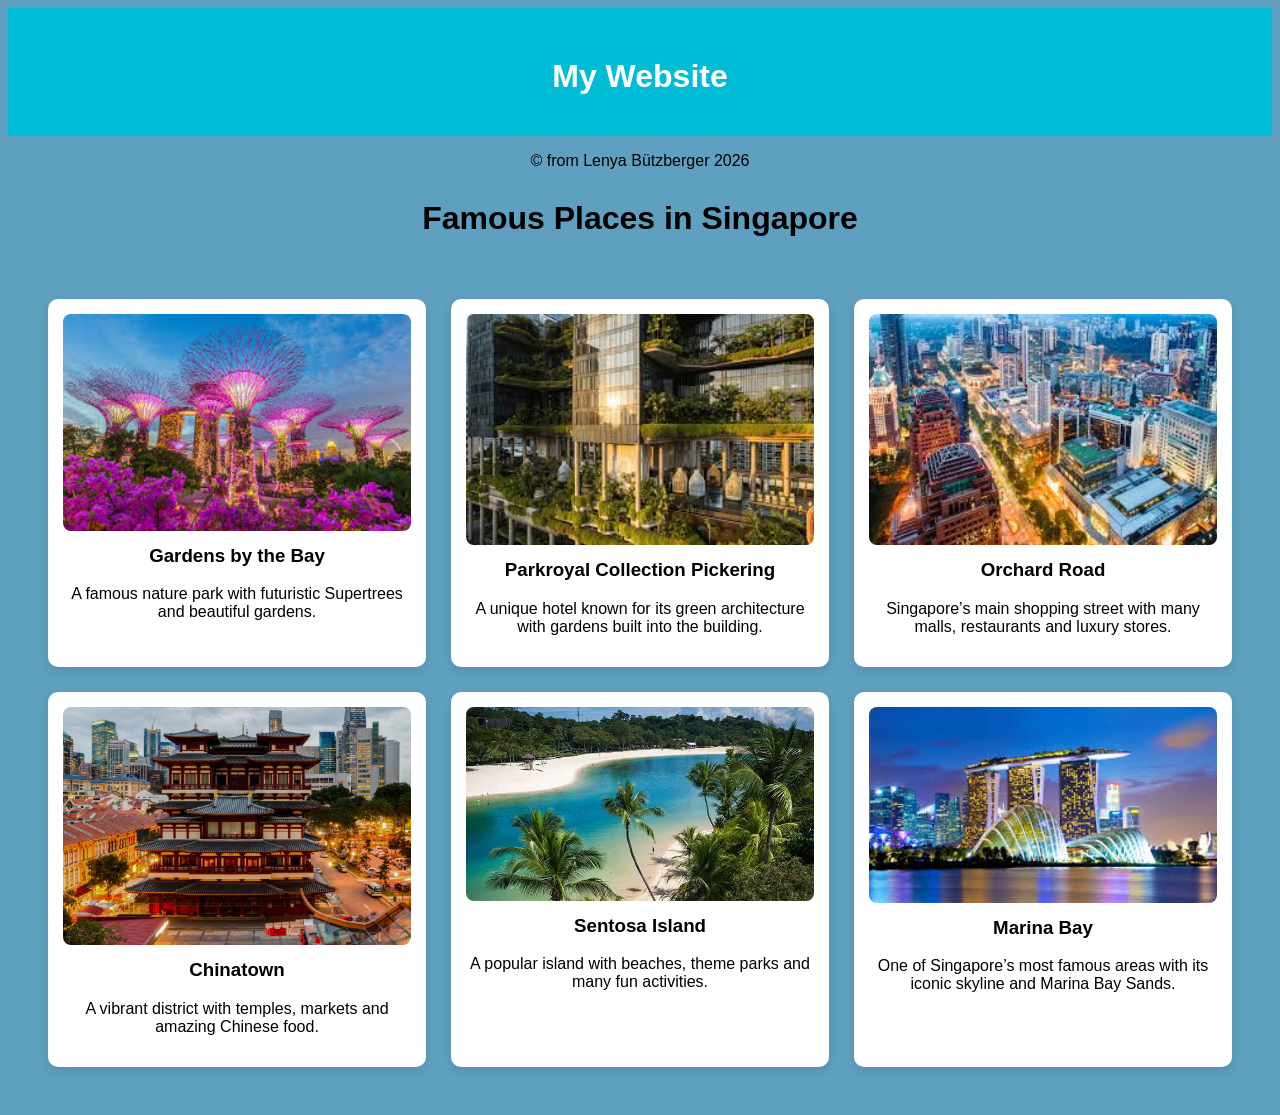
<file: index.html>
<!DOCTYPE html>
<html lang="en">
<head>
<title>Places in Singapore</title>

<link rel="stylesheet" href="index-style.css">

</head>

<body>
<header>
    <h1>My Website</h1>
</header>

<footer>
    <p>© from Lenya Bützberger 2026</p>
</footer>

<h1>Famous Places in Singapore</h1>

<div class="grid">

<div class="place">
<a href="garden-by-the-bay.html"><img src="images/Garden-by-the-Bay.jpeg" alt="Gardens by the Bay"></a>
<h3>Gardens by the Bay</h3>
<p>A famous nature park with futuristic Supertrees and beautiful gardens.</p>
</div>

<div class="place">
<a href="parkroyal-collection-pickering.html"><img src="images/Parkroyal-Collection-Pickering.jpeg" alt="Parkroyal Collection Pickering"></a>
<h3>Parkroyal Collection Pickering</h3>
<p>A unique hotel known for its green architecture with gardens built into the building.</p>
</div>

<div class="place">
<a href="orchard-road.html"><img src="images/Orchard-Road.jpeg" alt="Orchard Road"></a>
<h3>Orchard Road</h3>
<p>Singapore’s main shopping street with many malls, restaurants and luxury stores.</p>
</div>

<div class="place">
<a href="chinatown.html"><img src="images/Chinatown.jpg" alt="Chinatown"></a>
<h3>Chinatown</h3>
<p>A vibrant district with temples, markets and amazing Chinese food.</p>
</div>

<div class="place">
<a href="sentosa-island.html"><img src="images/Sentosa-Island.jpg" alt="Sentosa Island"></a>
<h3>Sentosa Island</h3>
<p>A popular island with beaches, theme parks and many fun activities.</p>
</div>

<div class="place">
<a href="marina.html"><img src="images/Marina-Bay.jpeg" alt="Marina Bay"></a>
<h3>Marina Bay</h3>
<p>One of Singapore’s most famous areas with its iconic skyline and Marina Bay Sands.</p>
</div>





</div>

</body>
</html>
</file>
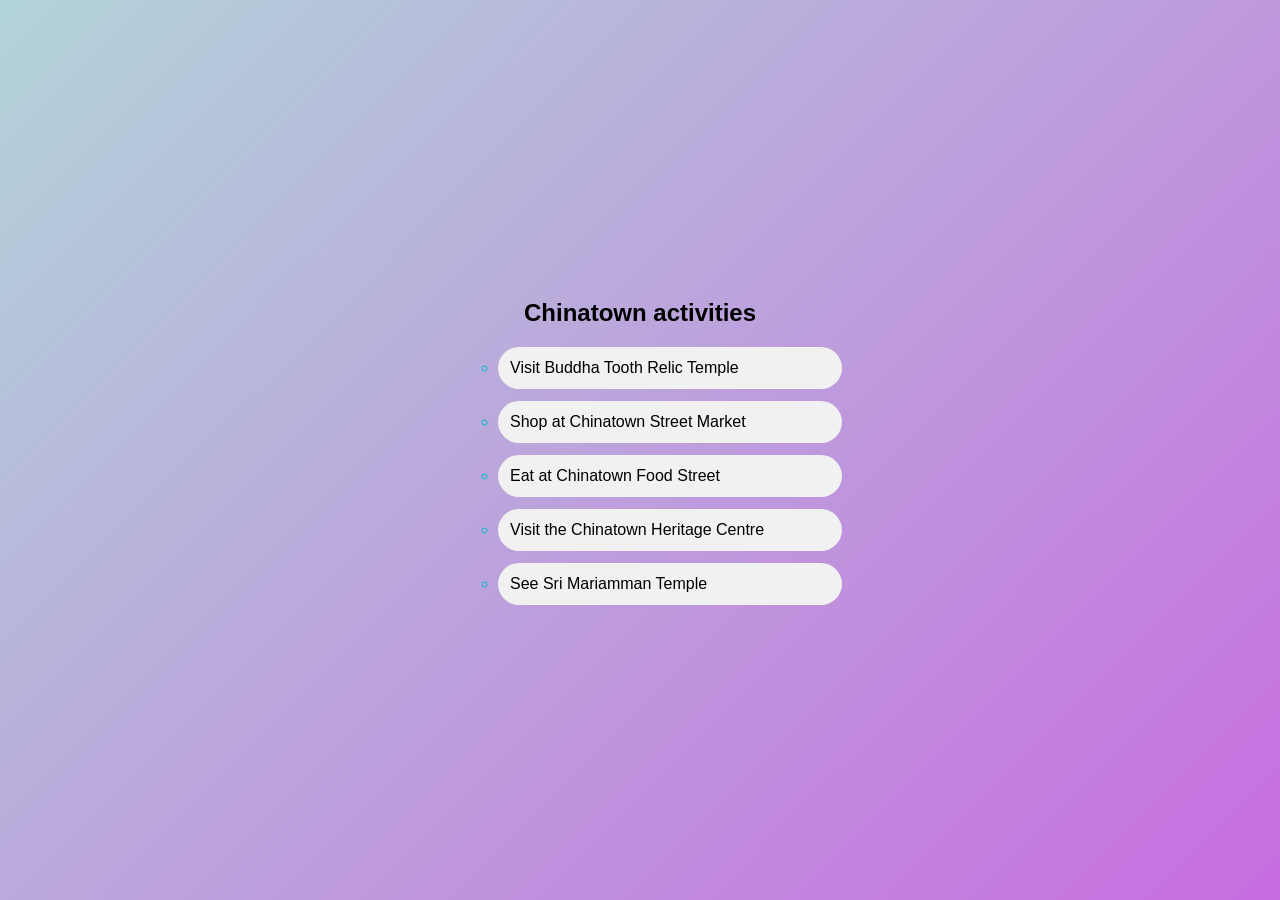
<file: chinatown.html>
<!DOCTYPE html>
<html lang="en">
<head>
<title>Places in Singapore</title>

<link rel="stylesheet" href="chinatown-style.css">

</head>

<body>

<script src="cinatown.js"></script>
   
<div class="container">
    <div class="checklist">
        <h2>Chinatown activities</h2>
        <ol>
        <ul class="checklist">
    <li onclick="toggleItem(this, 'item1')">Visit Buddha Tooth Relic Temple</li>
    <li onclick="toggleItem(this, 'item2')">Shop at Chinatown Street Market</li>
    <li onclick="toggleItem(this, 'item3')">Eat at Chinatown Food Street</li>
    <li onclick="toggleItem(this, 'item1')">Visit the Chinatown Heritage Centre</li>
    <li onclick="toggleItem(this, 'item2')">See Sri Mariamman Temple</li>

        </ul>
        </ol>
    </div>
</div>


</body>
</html>
</file>
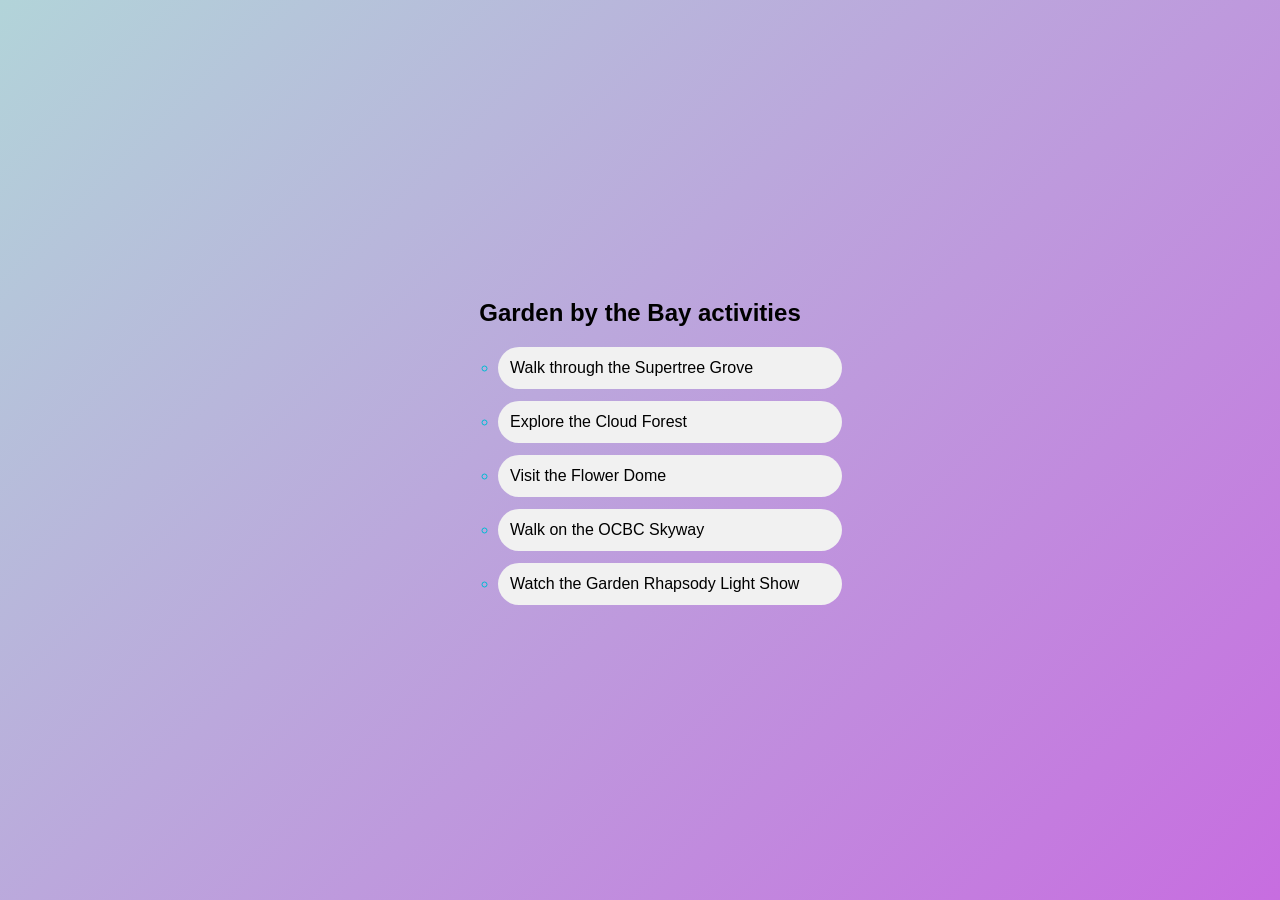
<file: garden-by-the-bay.html>
<!DOCTYPE html>
<html lang="en">
<head>
<title>Places in Singapore</title>

<link rel="stylesheet" href="Garden-by-the-bay-style.css">

</head>

<body>

<script src="garden.js"></script>
   
<div class="container">
    <div class="checklist">
        <h2>Garden by the Bay activities</h2>
        <ol>
        <ul class="checklist">
    <li onclick="toggleItem(this, 'item1')">Walk through the Supertree Grove</li>
    <li onclick="toggleItem(this, 'item2')">Explore the Cloud Forest</li>
    <li onclick="toggleItem(this, 'item3')">Visit the Flower Dome</li>
    <li onclick="toggleItem(this, 'item1')">Walk on the OCBC Skyway</li>
    <li onclick="toggleItem(this, 'item2')">Watch the Garden Rhapsody Light Show</li>

        </ul>
        </ol>
    </div>
</div>


</body>
</html>
</file>
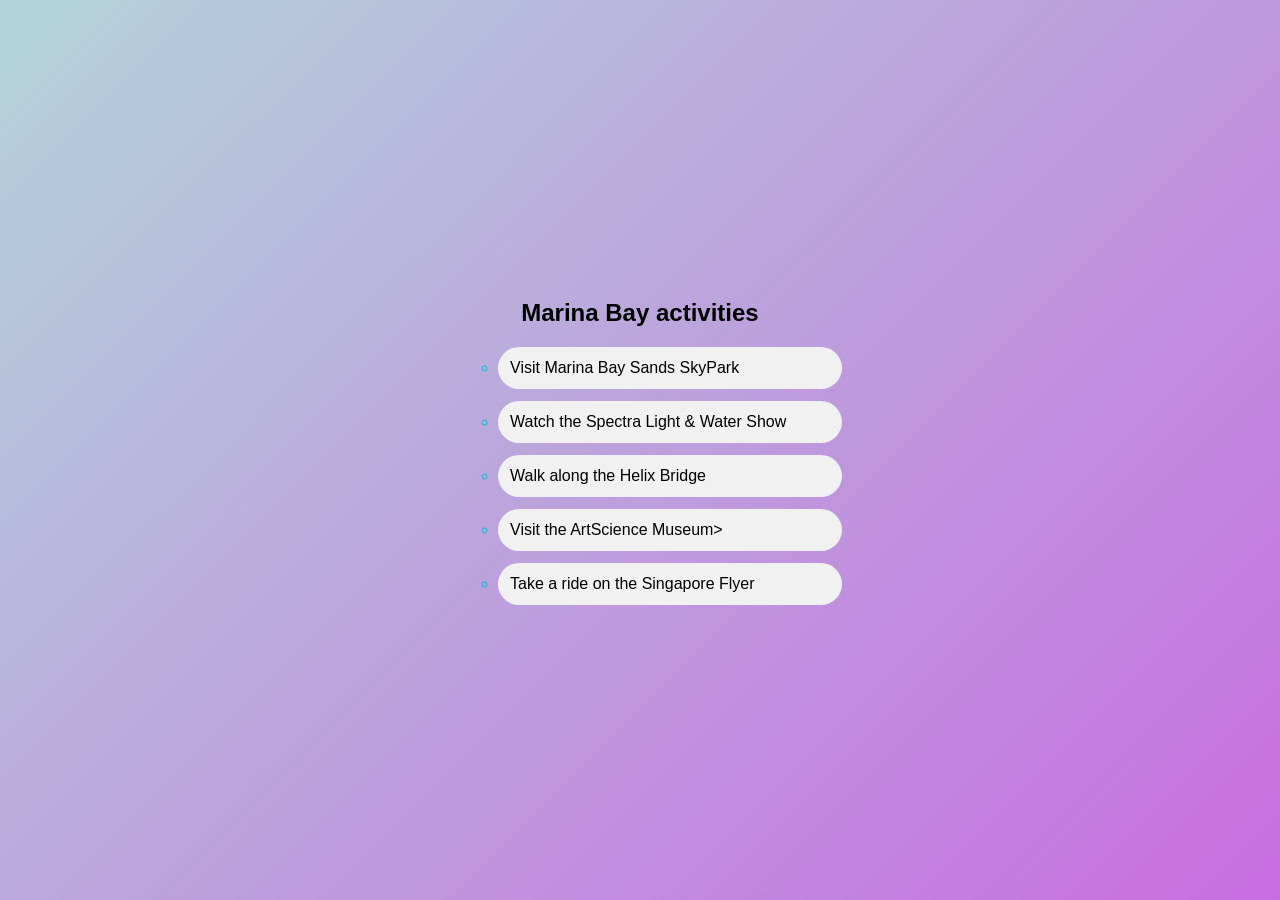
<file: marina.html>
<!DOCTYPE html>
<html lang="en">
<head>
<title>Places in Singapore</title>

<link rel="stylesheet" href="marina-style.css">

</head>

<body>

<script src="marina.js"></script>
   
<div class="container">
    <div class="checklist">
        <h2>Marina Bay activities</h2>
        <ol>
        <ul class="checklist">
    <li onclick="toggleItem(this, 'item1')">Visit Marina Bay Sands SkyPark</li>
    <li onclick="toggleItem(this, 'item2')">Watch the Spectra Light & Water Show</li>
    <li onclick="toggleItem(this, 'item3')">Walk along the Helix Bridge</li>
    <li onclick="toggleItem(this, 'item1')">Visit the ArtScience Museum></li>
    <li onclick="toggleItem(this, 'item2')">Take a ride on the Singapore Flyer</li>

        </ul>
        </ol>
    </div>
</div>


</body>
</html>
</file>
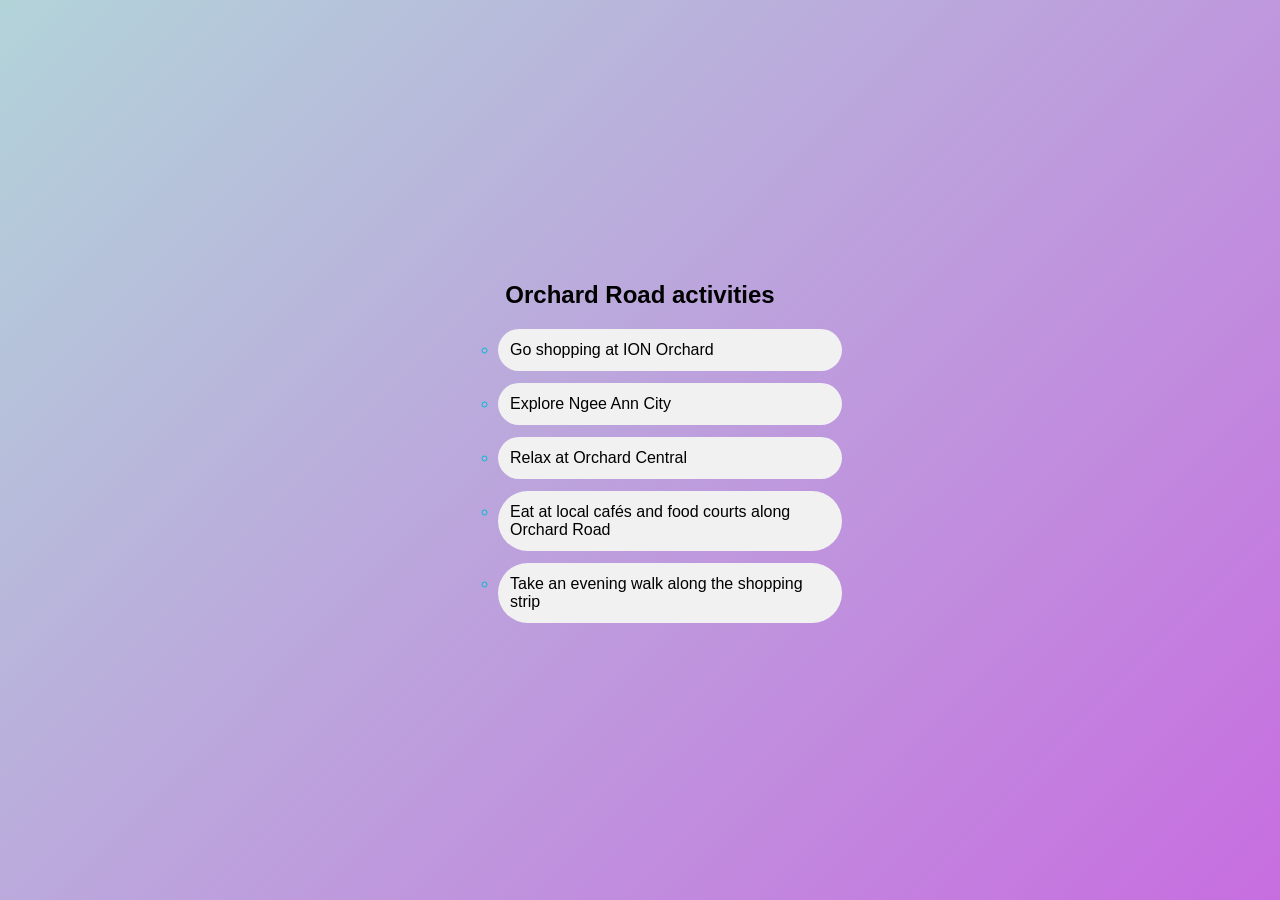
<file: orchard-road.html>
<!DOCTYPE html>
<html lang="en">
<head>
<title>Places in Singapore</title>

<link rel="stylesheet" href="Orchard-road-style.css">

</head>

<body>

<script src="orchard.js"></script>
   
<div class="container">
    <div class="checklist">
        <h2>Orchard Road activities</h2>
        <ol>
        <ul class="checklist">
    <li onclick="toggleItem(this, 'item1')">Go shopping at ION Orchard</li>
    <li onclick="toggleItem(this, 'item2')">Explore Ngee Ann City</li>
    <li onclick="toggleItem(this, 'item3')">Relax at Orchard Central</li>
    <li onclick="toggleItem(this, 'item1')">Eat at local cafés and food courts along Orchard Road</li>
    <li onclick="toggleItem(this, 'item2')">Take an evening walk along the shopping strip</li>

        </ul>
        </ol>
    </div>
</div>


</body>
</html>
</file>
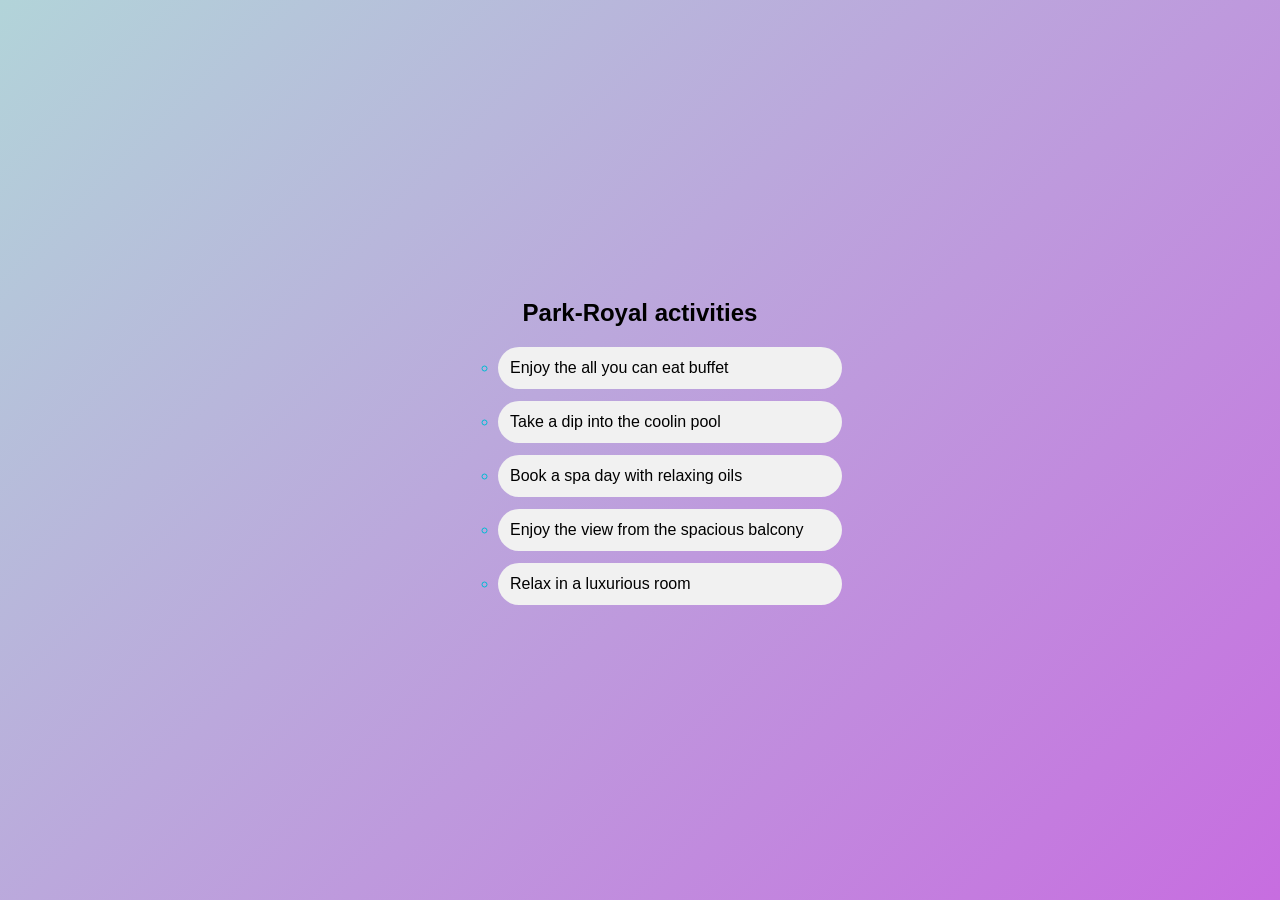
<file: parkroyal-collection-pickering.html>
<!DOCTYPE html>
<html lang="en">
<head>
<title>Places in Singapore</title>

<link rel="stylesheet" href="parkroyal-style.css">

</head>

<body>

<script src="parkroyal.js"></script>
   
<div class="container">
    <div class="checklist">
        <h2>Park-Royal activities</h2>
        <ol>
        <ul class="checklist">
    <li onclick="toggleItem(this, 'item1')">Enjoy the all you can eat buffet</li>
    <li onclick="toggleItem(this, 'item2')">Take a dip into the coolin pool</li>
    <li onclick="toggleItem(this, 'item3')">Book a spa day with relaxing oils</li>
    <li onclick="toggleItem(this, 'item1')">Enjoy the view from the spacious balcony</li>
    <li onclick="toggleItem(this, 'item2')">Relax in a luxurious room</li>

        </ul>
        </ol>
    </div>
</div>


</body>
</html>
</file>
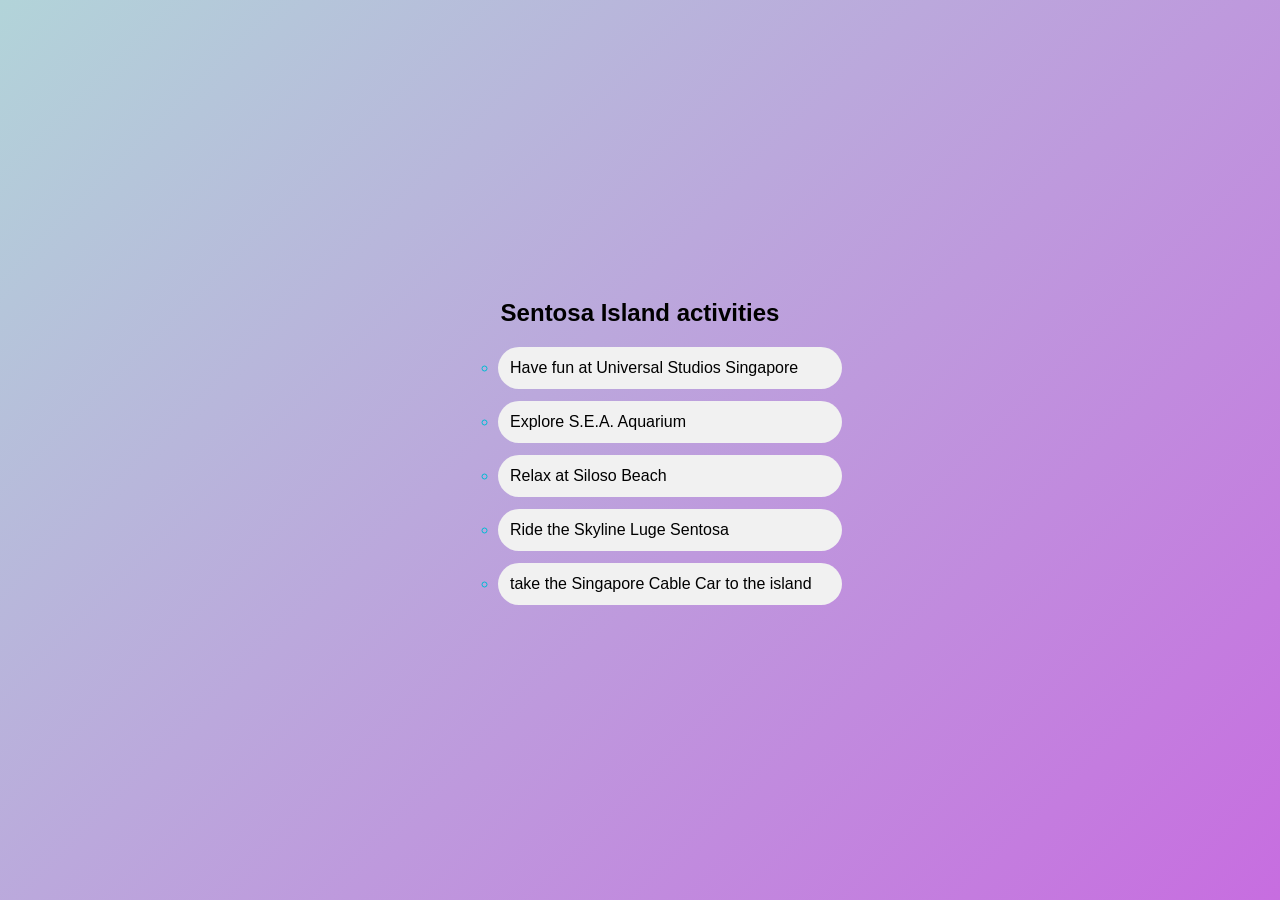
<file: sentosa-island.html>
<!DOCTYPE html>
<html lang="en">
<head>
<title>Places in Singapore</title>

<link rel="stylesheet" href="sentosa-island-style.css">

</head>

<body>

<script src="sentosa.js"></script>
   
<div class="container">
    <div class="checklist">
        <h2>Sentosa Island activities</h2>
        <ol>
        <ul class="checklist">
    <li onclick="toggleItem(this, 'item1')">Have fun at Universal Studios Singapore</li>
    <li onclick="toggleItem(this, 'item2')">Explore S.E.A. Aquarium</li>
    <li onclick="toggleItem(this, 'item3')">Relax at Siloso Beach</li>
    <li onclick="toggleItem(this, 'item1')">Ride the Skyline Luge Sentosa</li>
    <li onclick="toggleItem(this, 'item2')">take the Singapore Cable Car to the island</li>

        </ul>
        </ol>
    </div>
</div>


</body>
</html>
</file>
<file: index-style.css>
body{
    font-family: Arial, sans-serif;
    text-align: center;
    background-color: #1975a3b1;
}



h1{
    margin-top: 30px;
}

.grid{
    display: grid;
    grid-template-columns: repeat(3, 1fr);
    gap: 25px;
    padding: 40px;
}

.place{
    background: white;
    padding: 15px;
    border-radius: 10px;
    box-shadow: 0px 4px 10px rgba(0,0,0,0.1);
}

.place img{
    width: 100%;
    border-radius: 8px;
    transition: transform 0.3s ease;
}

/* Hover effect */
.place img:hover{
    transform: scale(1.08);
}

h3{
    margin-top: 10px;
}

header{
    background-color:#00bcd4;
    color:white;
    padding:20px;
    text-align:center;
}
</file>
<file: chinatown-style.css>
body{
    margin:0;
    font-family: Arial, sans-serif;
    background: linear-gradient(135deg, #b2d4d9, #c76de0);
}


/* Center container */
.container{
    display:flex;
    justify-content:center;
    align-items:center;
    height:100vh;
}


/* Title */
.checklist h2{
    text-align:center;
    margin-bottom:20px;
}

/* List */
.checklist ol{
    padding-left:20px;
}

/* Items */
.checklist li{
    background:#f1f1f1;
    margin:12px 0;
    padding:12px;
    border-radius:8px;
    transition: all 0.3s ease;
}

/* Hover effect */
.checklist li:hover{
    background:#e0f7fa;
    transform:translateX(8px);
}

/* Optional: checkmark style */
.checklist li::marker{
    color:#00bcd4;
    font-weight:bold;
}


.checklist li{
    
    cursor:pointer;
    padding:12px;
    margin:12px 0;
    background:#f1f1f1;
    border-radius:30px;
    transition:0.3s;
    width:320px;

}

.checklist li.done{
    text-decoration: line-through;
    background:#c8e6c9;
    color:#555;
}
</file>
<file: Garden-by-the-bay-style.css>
body{
    margin:0;
    font-family: Arial, sans-serif;
    background: linear-gradient(135deg, #b2d4d9, #c76de0);
}


/* Center container */
.container{
    display:flex;
    justify-content:center;
    align-items:center;
    height:100vh;
}



/* Title */
.checklist h2{
    text-align:center;
    margin-bottom:20px;
}

/* List */
.checklist ol{
    padding-left:20px;
}

/* Items */
.checklist li{
    background:#f1f1f1;
    margin:12px 0;
    padding:12px;
    border-radius:8px;
    transition: all 0.3s ease;
}

/* Hover effect */
.checklist li:hover{
    background:#e0f7fa;
    transform:translateX(8px);
}

/* Optional: checkmark style */
.checklist li::marker{
    color:#00bcd4;
    font-weight:bold;
}

.checklist li{
    
    cursor:pointer;
    padding:12px;
    margin:12px 0;
    background:#f1f1f1;
    border-radius:30px;
    transition:0.3s;
    width:320px;

}

.checklist li.done{
    text-decoration: line-through;
    background:#c8e6c9;
    color:#555;
}
</file>
<file: marina-style.css>
body{
    margin:0;
    font-family: Arial, sans-serif;
    background: linear-gradient(135deg, #b2d4d9, #c76de0);
}

/* Center container */
.container{
    display:flex;
    justify-content:center;
    align-items:center;
    height:100vh;
}



/* Title */
.checklist h2{
    text-align:center;
    margin-bottom:20px;
}

/* List */
.checklist ol{
    padding-left:20px;
}

/* Items */
.checklist li{
    background:#f1f1f1;
    margin:12px 0;
    padding:12px;
    border-radius:8px;
    transition: all 0.3s ease;
}

/* Hover effect */
.checklist li:hover{
    background:#e0f7fa;
    transform:translateX(8px);
}

/* Optional: checkmark style */
.checklist li::marker{
    color:#00bcd4;
    font-weight:bold;
}

.checklist li{
    
    cursor:pointer;
    padding:12px;
    margin:12px 0;
    background:#f1f1f1;
    border-radius:30px;
    transition:0.3s;
    width:320px;

}

.checklist li.done{
    text-decoration: line-through;
    background:#c8e6c9;
    color:#555;
}
</file>
<file: Orchard-road-style.css>
body{
    margin:0;
    font-family: Arial, sans-serif;
    background: linear-gradient(135deg, #b2d4d9, #c76de0);
}


/* Center container */
.container{
    display:flex;
    justify-content:center;
    align-items:center;
    height:100vh;
}



/* Title */
.checklist h2{
    text-align:center;
    margin-bottom:20px;
}

/* List */
.checklist ol{
    padding-left:20px;
}

/* Items */
.checklist li{
    background:#f1f1f1;
    margin:12px 0;
    padding:12px;
    border-radius:8px;
    transition: all 0.3s ease;
}

/* Hover effect */
.checklist li:hover{
    background:#e0f7fa;
    transform:translateX(8px);
}

/* Optional: checkmark style */
.checklist li::marker{
    color:#00bcd4;
    font-weight:bold;
}

.checklist li{
    
    cursor:pointer;
    padding:12px;
    margin:12px 0;
    background:#f1f1f1;
    border-radius:30px;
    transition:0.3s;
    width:320px;

}

.checklist li.done{
    text-decoration: line-through;
    background:#c8e6c9;
    color:#555;
}
</file>
<file: parkroyal-style.css>
body{
    margin:0;
    font-family: Arial, sans-serif;
    background: linear-gradient(135deg, #b2d4d9, #c76de0);
}


/* Center container */
.container{
    display:flex;
    justify-content:center;
    align-items:center;
    height:100vh;
}


/* Title */
.checklist h2{
    text-align:center;
    margin-bottom:20px;
}

/* List */
.checklist ol{
    padding-left:20px;
}

/* Items */
.checklist li{
    background:#f1f1f1;
    margin:12px 0;
    padding:12px;
    border-radius:8px;
    transition: all 0.3s ease;
}

/* Hover effect */
.checklist li:hover{
    background:#e0f7fa;
    transform:translateX(8px);
}

/* Optional: checkmark style */
.checklist li::marker{
    color:#00bcd4;
    font-weight:bold;
}


.checklist li{
    
    cursor:pointer;
    padding:12px;
    margin:12px 0;
    background:#f1f1f1;
    border-radius:30px;
    transition:0.3s;
    width:320px;

}

.checklist li.done{
    text-decoration: line-through;
    background:#c8e6c9;
    color:#555;
}
</file>
<file: sentosa-island-style.css>
body{
    margin:0;
    font-family: Arial, sans-serif;
    background: linear-gradient(135deg, #b2d4d9, #c76de0);
}


/* Center container */
.container{
    display:flex;
    justify-content:center;
    align-items:center;
    height:100vh;
}


/* Title */
.checklist h2{
    text-align:center;
    margin-bottom:20px;
}

/* List */
.checklist ol{
    padding-left:20px;
}

/* Items */
.checklist li{
    background:#f1f1f1;
    margin:12px 0;
    padding:12px;
    border-radius:8px;
    transition: all 0.3s ease;
}

/* Hover effect */
.checklist li:hover{
    background:#e0f7fa;
    transform:translateX(8px);
}

/* Optional: checkmark style */
.checklist li::marker{
    color:#00bcd4;
    font-weight:bold;
}


.checklist li{
    
    cursor:pointer;
    padding:12px;
    margin:12px 0;
    background:#f1f1f1;
    border-radius:30px;
    transition:0.3s;
    width:320px;

}

.checklist li.done{
    text-decoration: line-through;
    background:#c8e6c9;
    color:#555;
}
</file>
